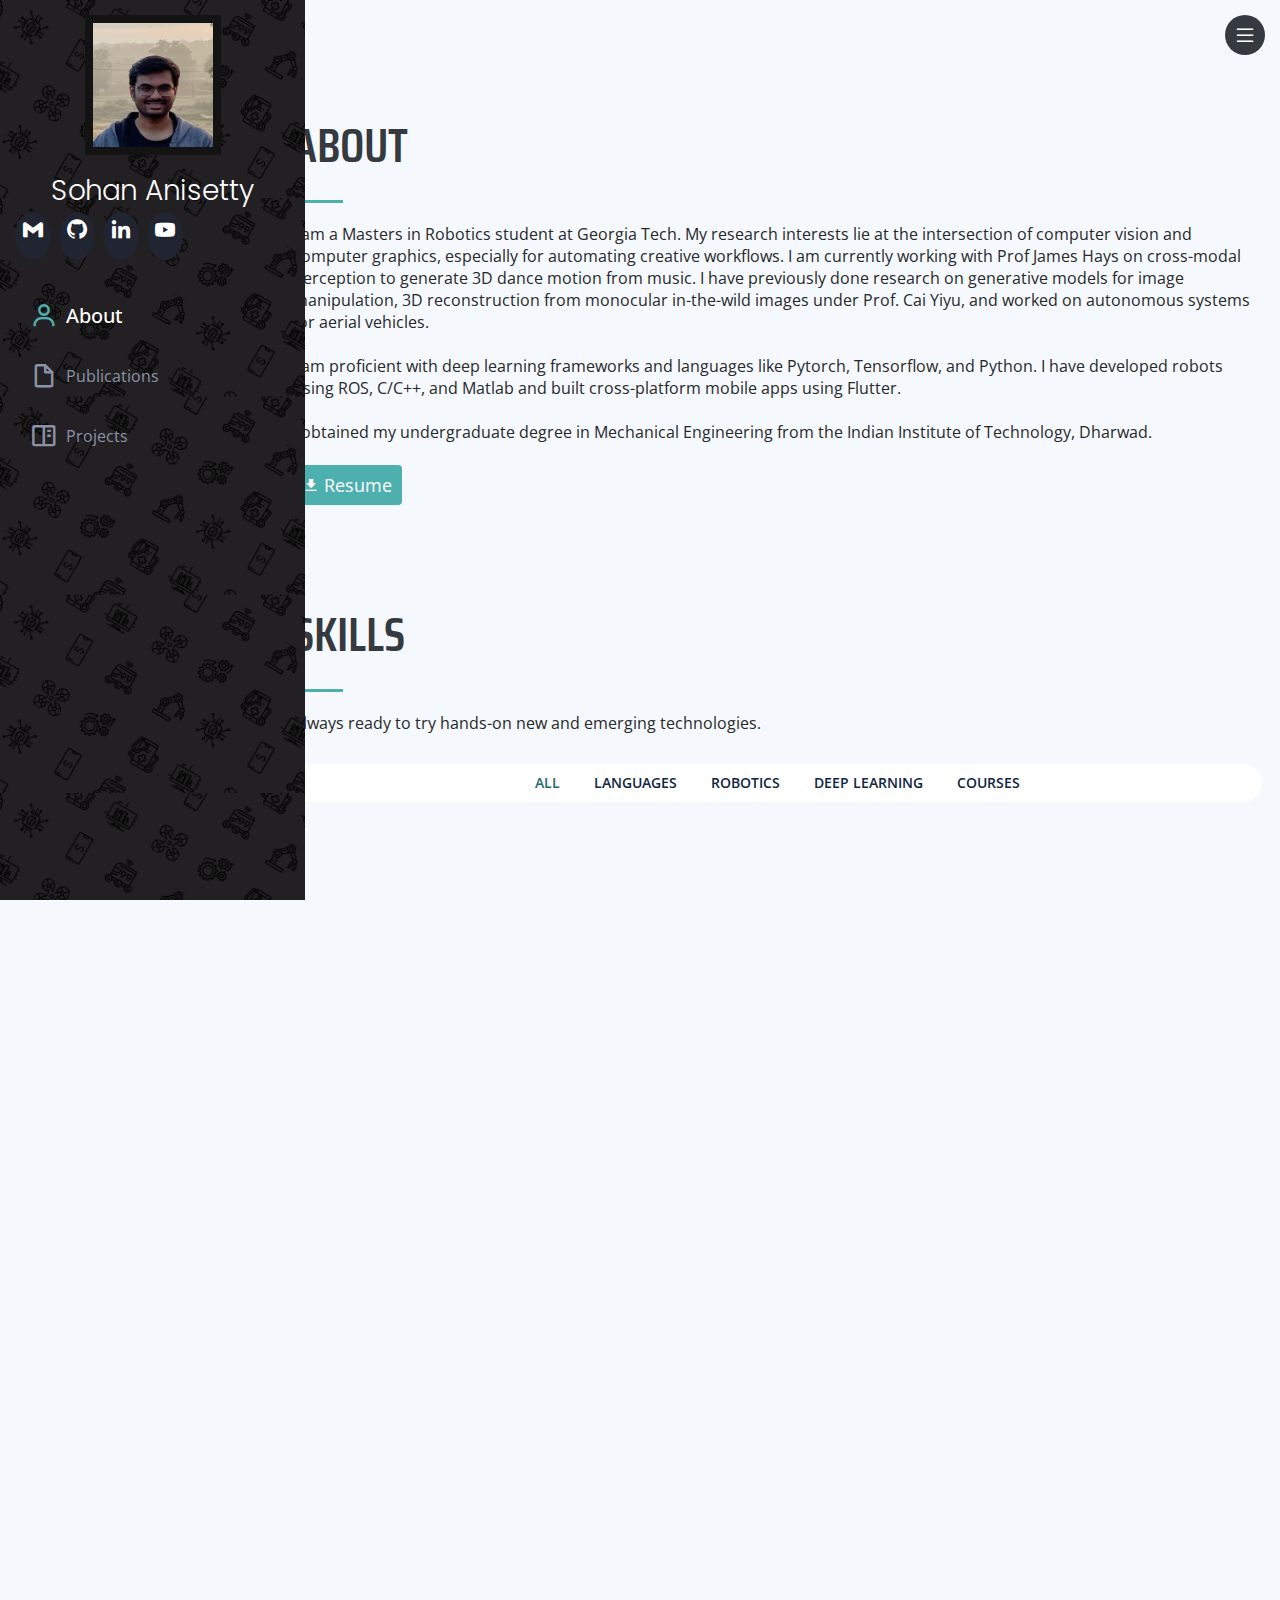
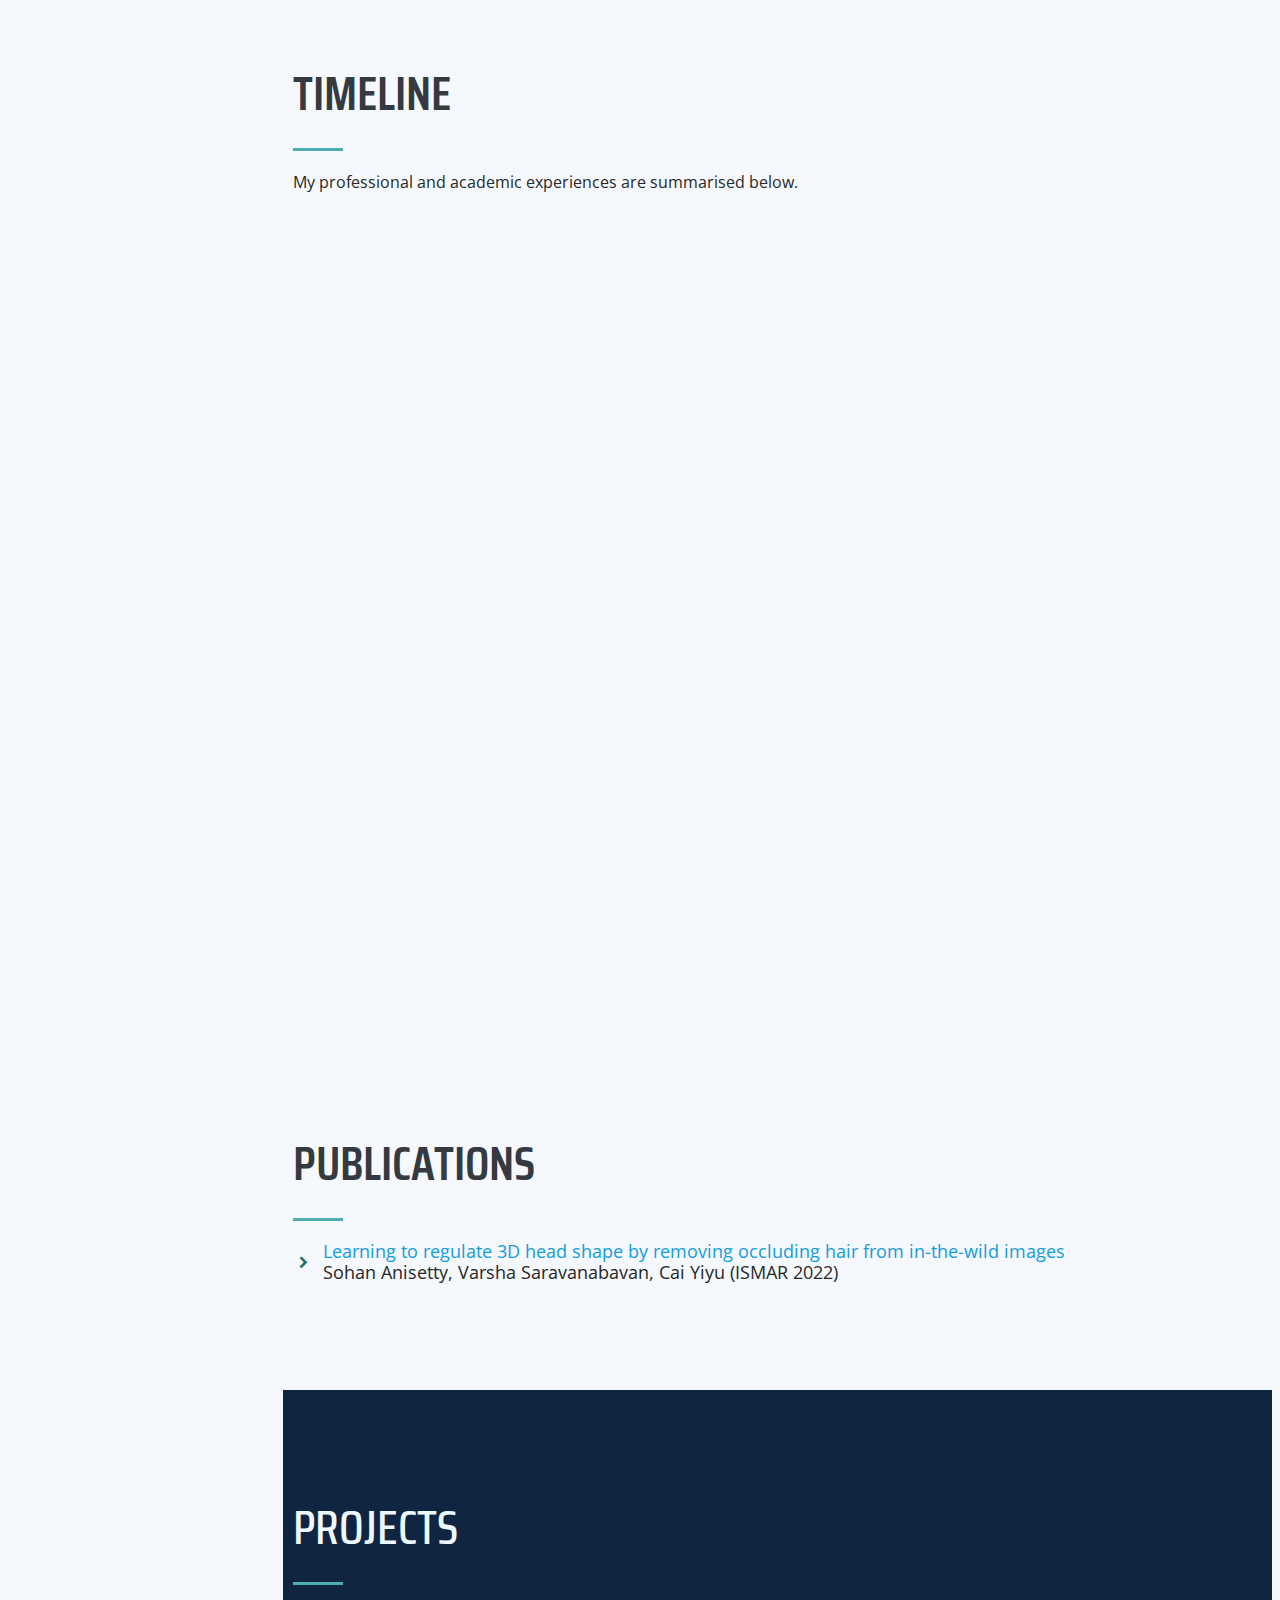
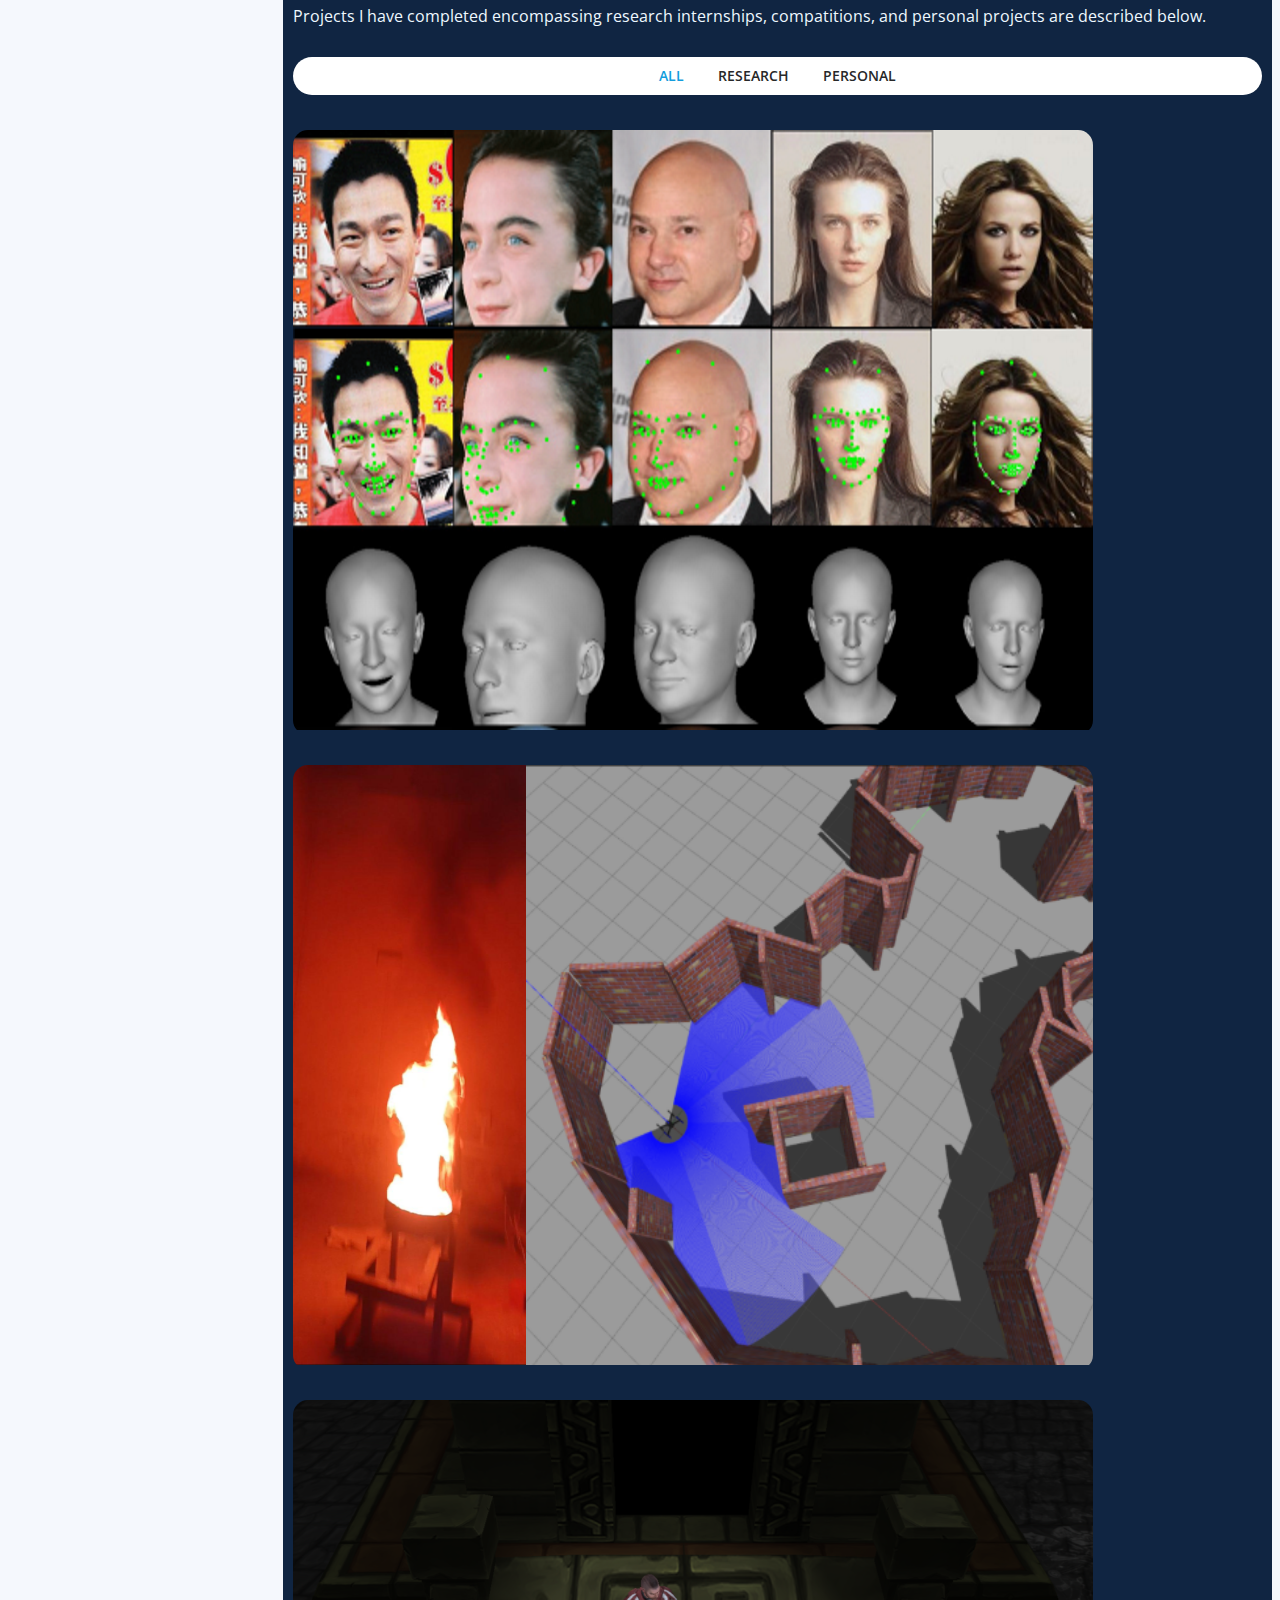
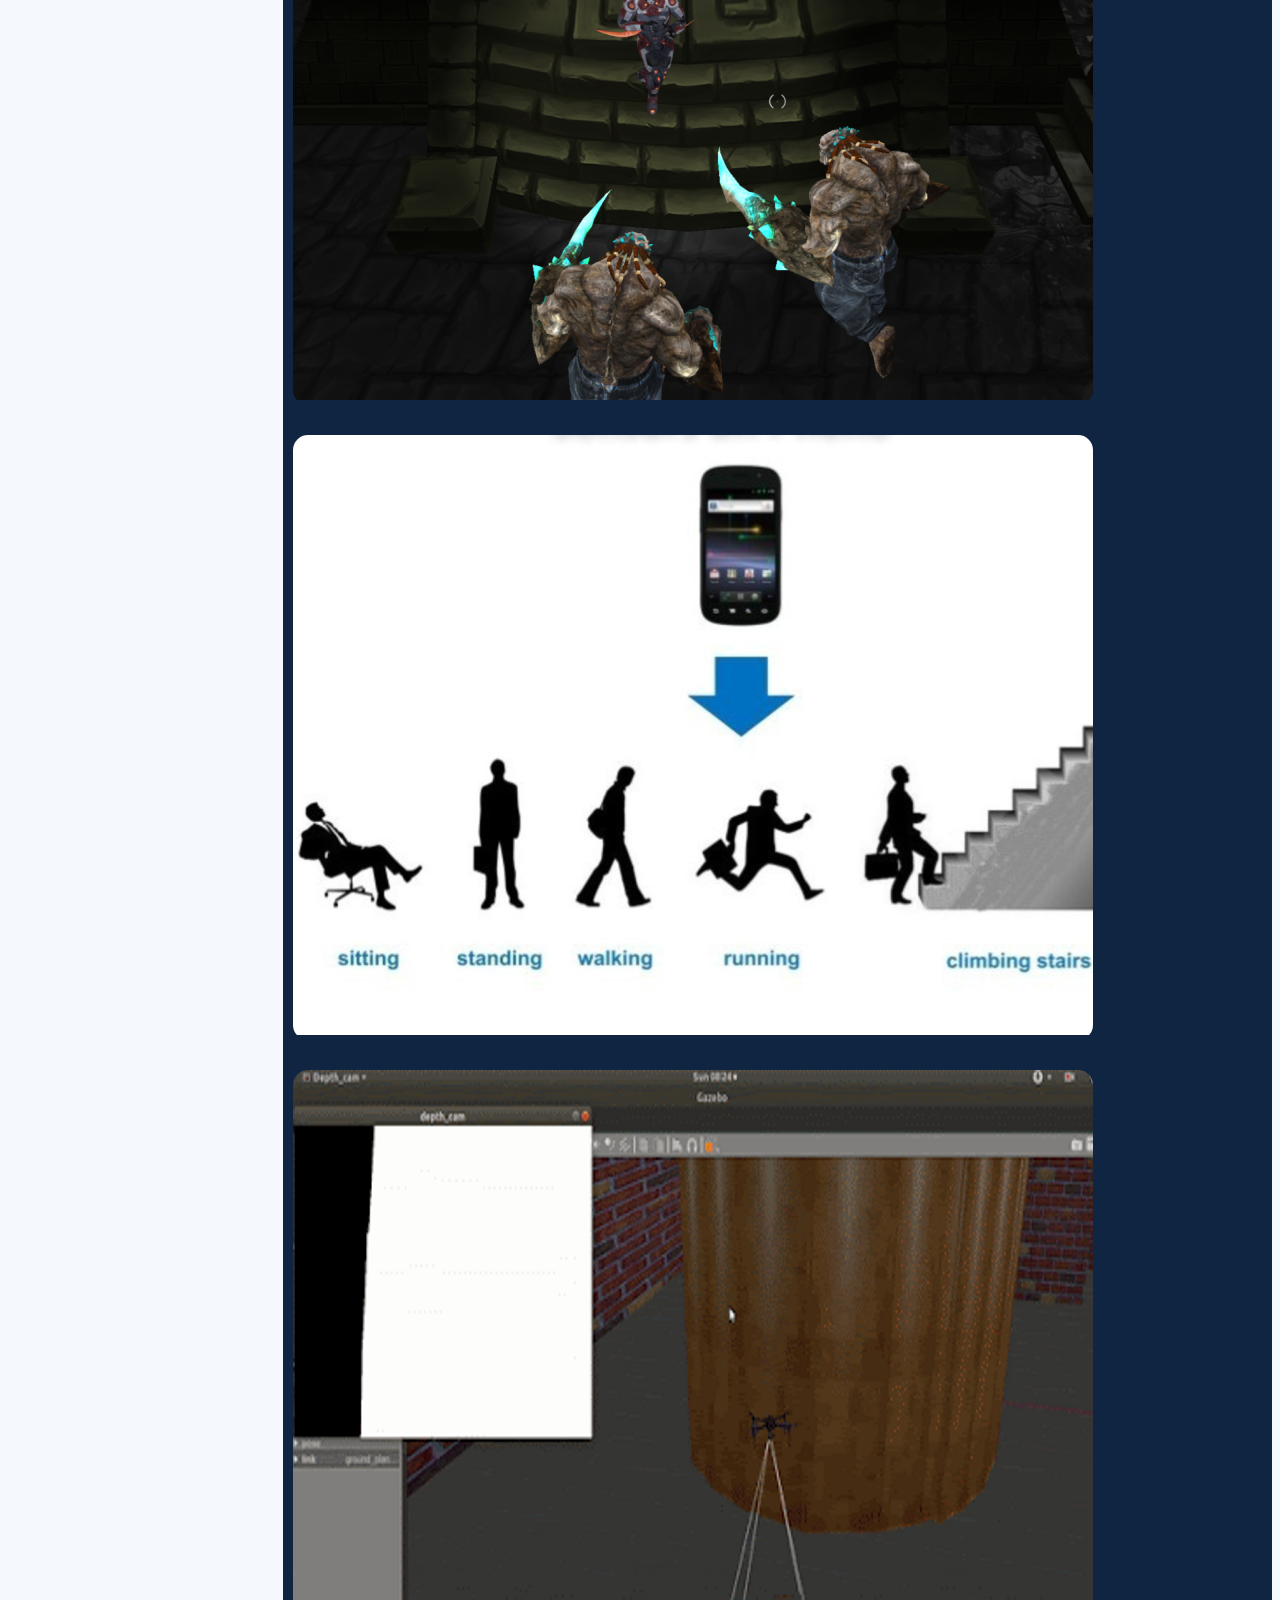
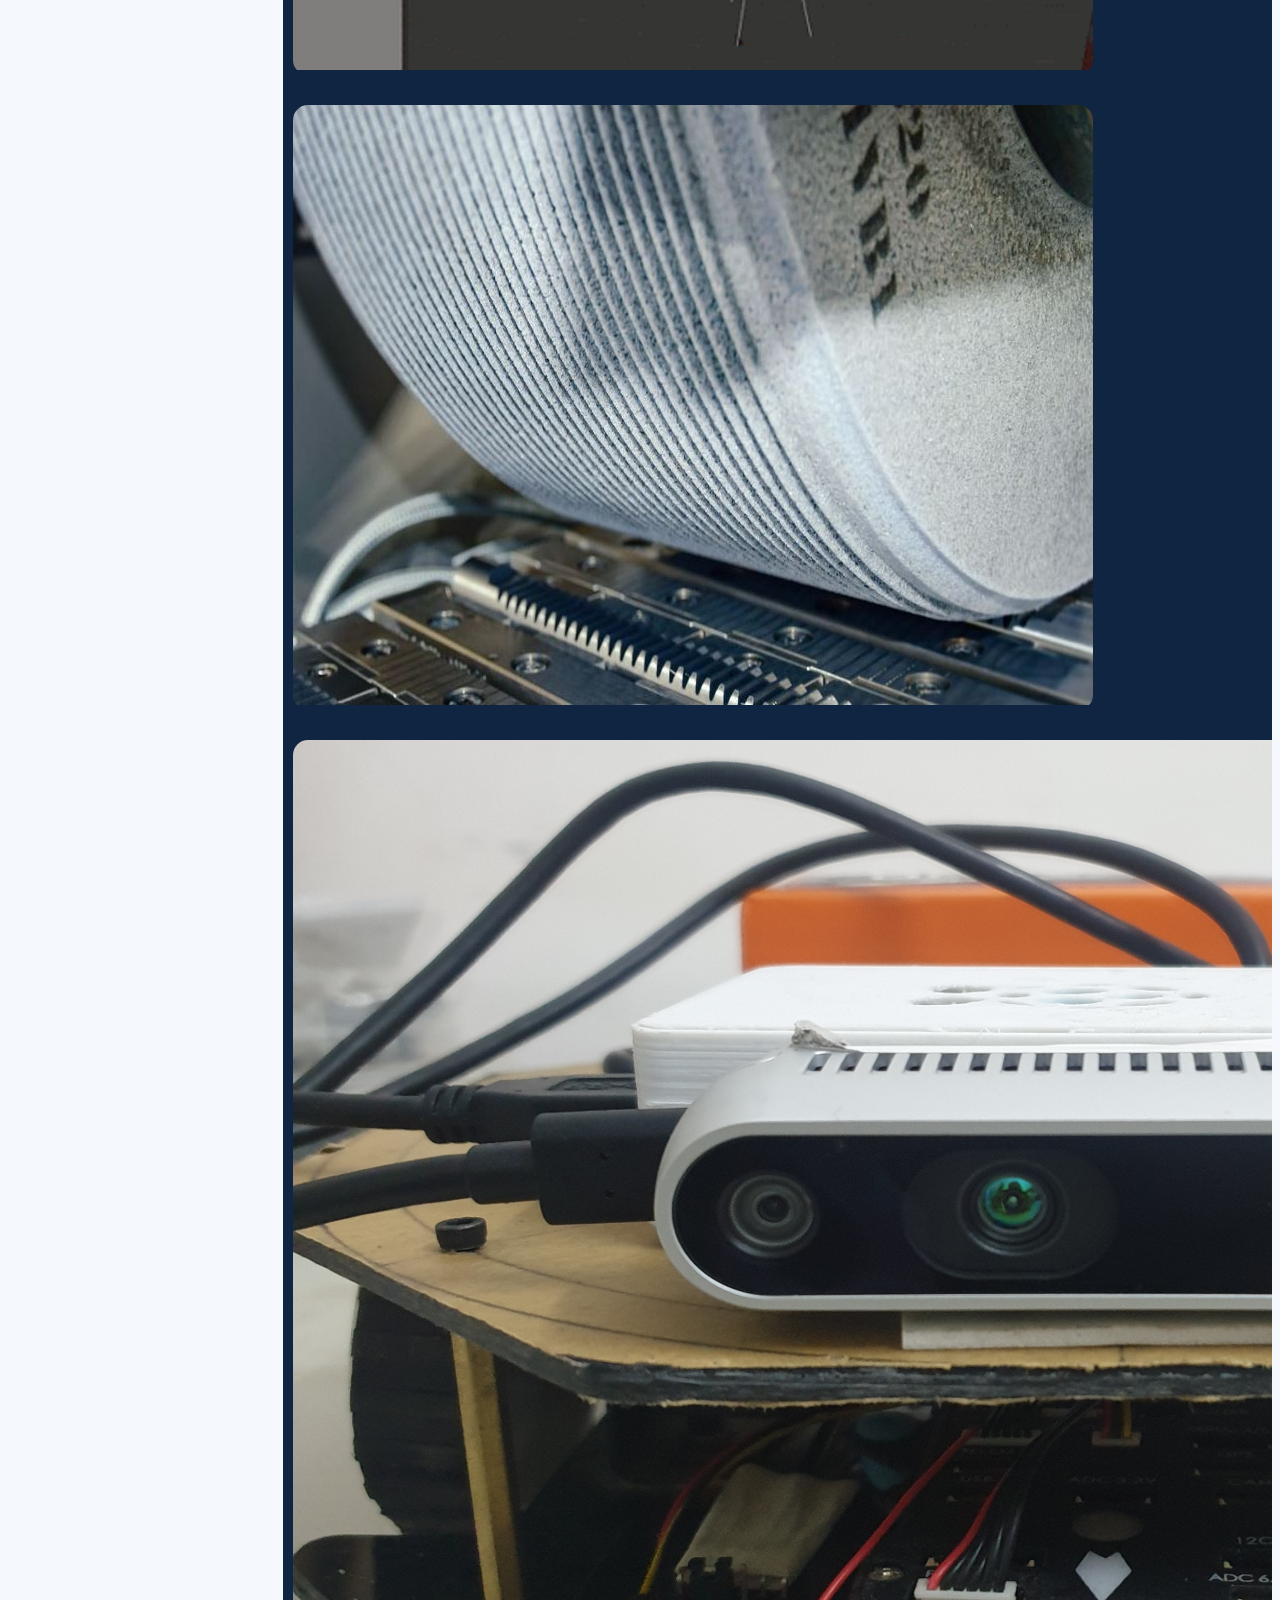
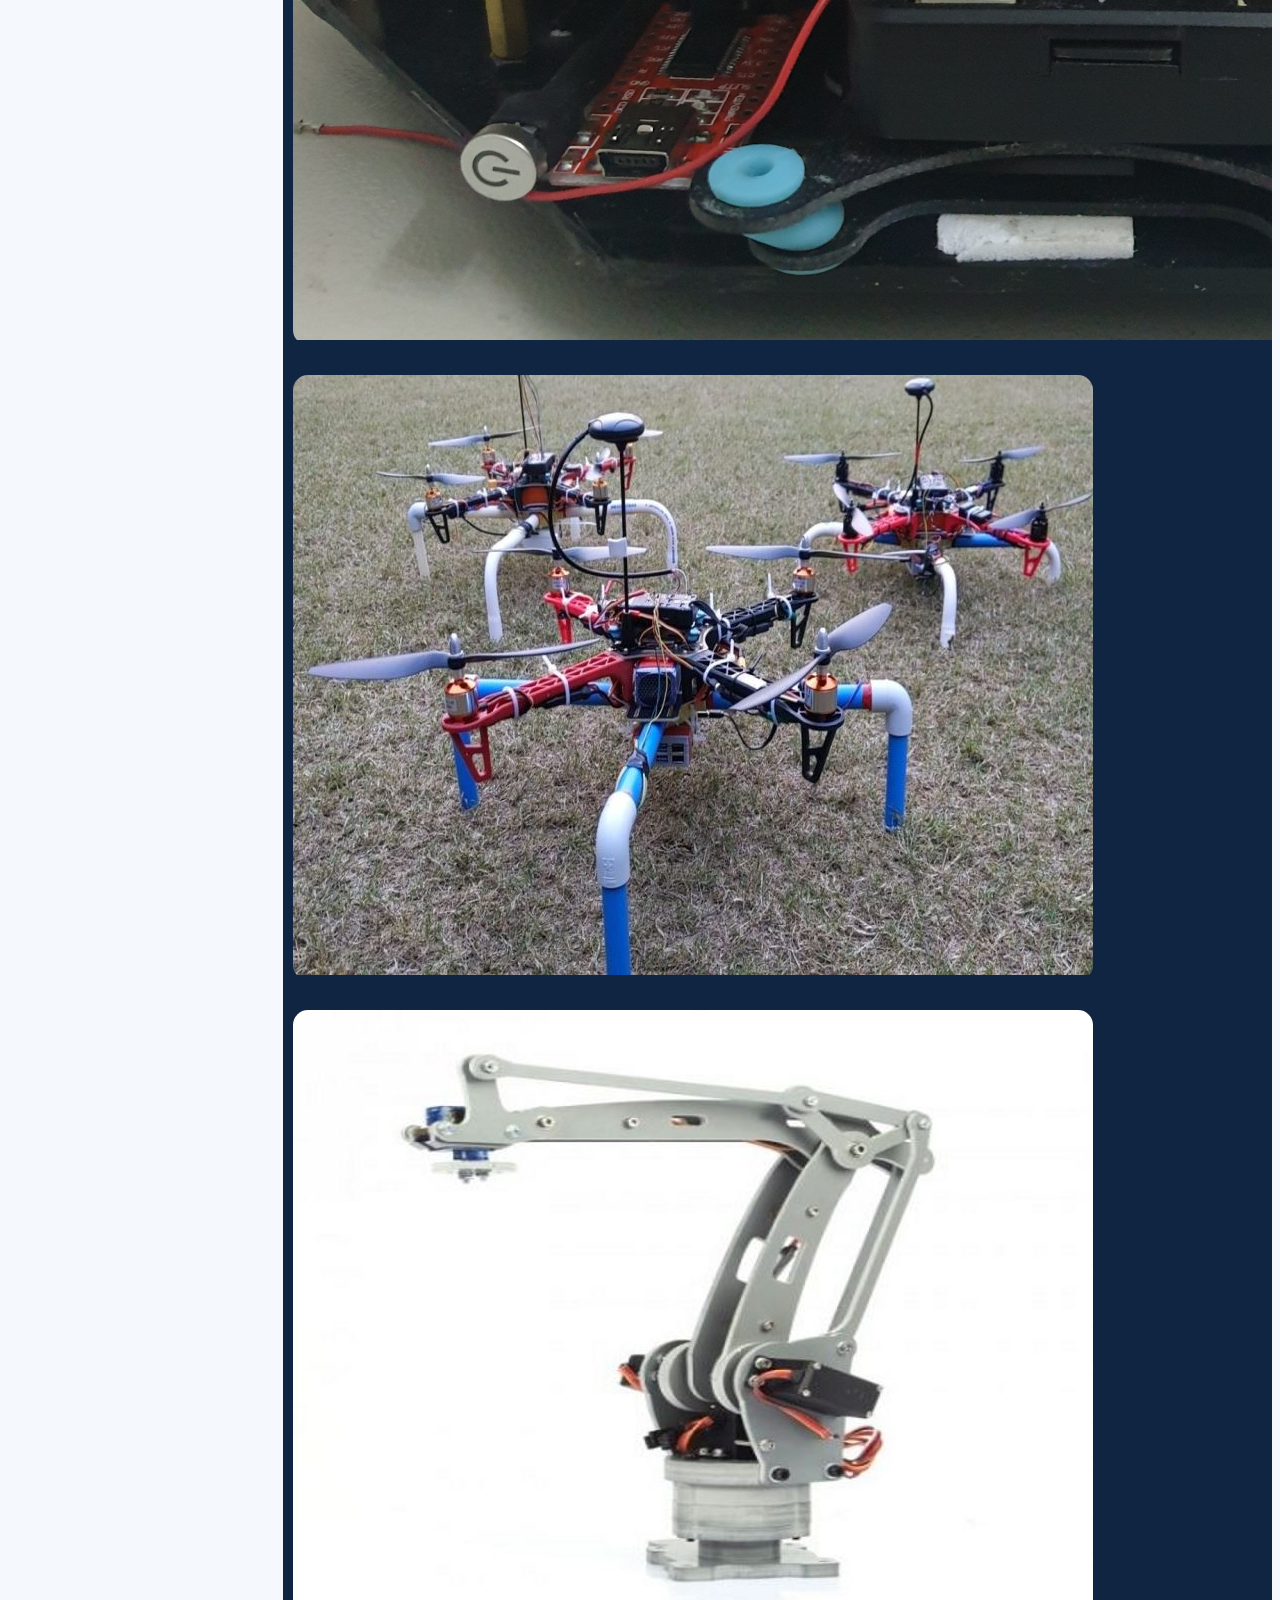
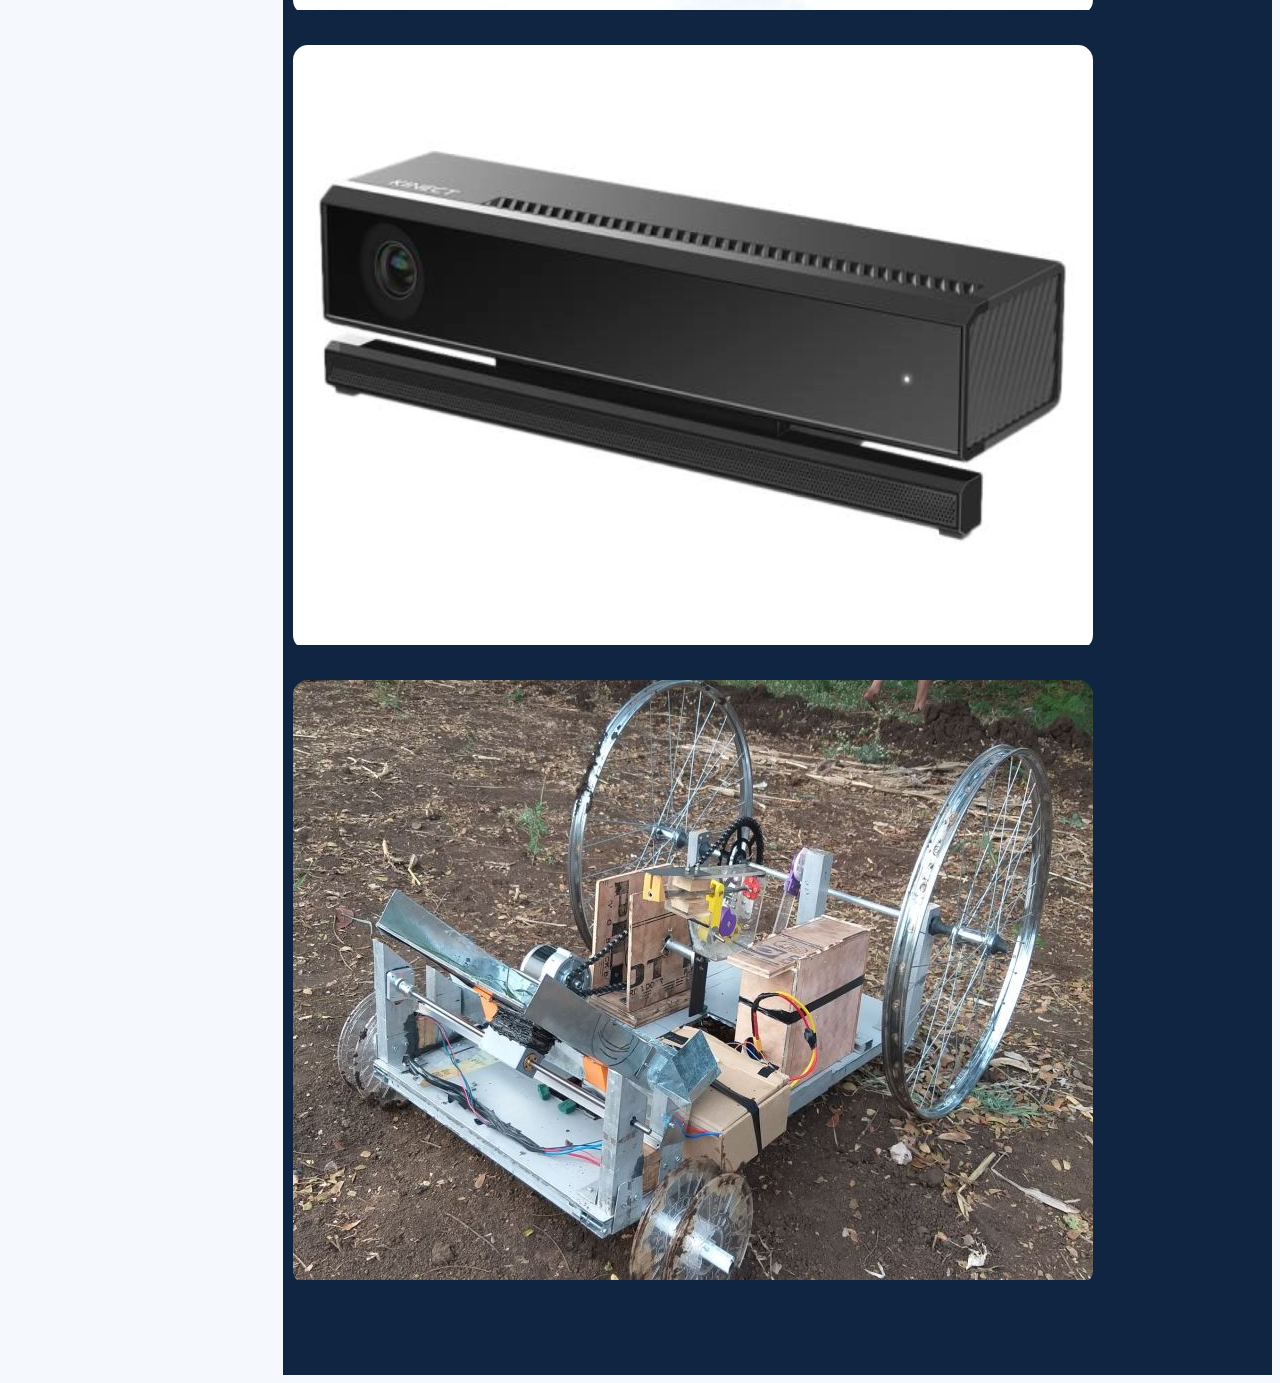
<file: index.html>
<!DOCTYPE html>
<html lang="en">

<head>
  <meta charset="utf-8">
  <meta content="width=device-width, initial-scale=1.0" name="viewport">

  <title>Sohan Anisetty</title>

  <!-- Favicons -->
  <link href="assets/img/favicon.png" rel="icon">
  <link href="assets/img/apple-touch-icon.png" rel="apple-touch-icon">

  <!-- Google Fonts -->
  <link
    href="https://fonts.googleapis.com/css?family=Open+Sans:300,300i,400,400i,600,600i,700,700i|Raleway:300,300i,400,400i,500,500i,600,600i,700,700i|Poppins:300,300i,400,400i,500,500i,600,600i,700,700i"
    rel="stylesheet">

  <!-- <link rel="preconnect" href="https://fonts.googleapis.com">
  <link rel="preconnect" href="https://fonts.gstatic.com" crossorigin> -->
  <link href="https://fonts.googleapis.com/css2?family=Saira+Condensed:wght@200;400;500;600;700;800&display=swap"
    rel="stylesheet">

  <!-- Vendor CSS Files -->
  <link href="assets/vendor/aos/aos.css" rel="stylesheet">

  <link rel="stylesheet" href="https://stackpath.bootstrapcdn.com/bootstrap/4.1.3/css/bootstrap.min.css"
    integrity="sha384-MCw98/SFnGE8fJT3GXwEOngsV7Zt27NXFoaoApmYm81iuXoPkFOJwJ8ERdknLPMO" crossorigin="anonymous">

  <link rel="stylesheet" href="https://cdn.jsdelivr.net/npm/bootstrap-icons@1.8.3/font/bootstrap-icons.css">

  <link href='https://unpkg.com/boxicons@2.1.2/css/boxicons.min.css' rel='stylesheet'>

  <link href="assets/vendor/glightbox/css/glightbox.min.css" rel="stylesheet">
  <link href="assets/vendor/swiper/swiper-bundle.min.css" rel="stylesheet">

  <!-- Template Main CSS File -->
  <link href="assets/css/style.css" rel="stylesheet">

</head>

<body>

  <!-- ======= Mobile nav toggle button ======= -->
  <i class="bi bi-list mobile-nav-toggle d-lg-none"></i>

  <div id="snackbar">
    <h4>
      Snackbar
    </h4>
  </div>

  <!-- ======= Header ======= -->
  <header id="header">
    <div class="d-flex flex-column">

      <div class="profile">
        <img src="assets/img/profile2.png" alt="" class="img-fluid rounded-circle">
        <h1 class="text-light"><a href="index.html">Sohan Anisetty</a></h1>
        <div class="social-links mt-3 text-center">

          <a href="sohananisetty630@gmail.com" data-toggle="tooltip" class="gmail"><i class="bx bxl-gmail"></i></a>

          <a href="https://github.com/sohananisetty" target=”_blank” class="github"><i class="bx bxl-github"></i></a>

          <a href="https://www.linkedin.com/in/sohananisetty/" target=”_blank” class="linkedin"><i
              class="bx bxl-linkedin"></i></a>

          <a href="https://www.youtube.com/channel/UChI5IOsC_mWcrOMQd9x30Ow/about" target=”_blank” class="youtube"><i
              class="bx bxl-youtube"></i></a>
        </div>
      </div>

      <nav id="navbar" class="nav-menu navbar">
        <ul>
          <!-- <li><a href="#hero" class="nav-link scrollto active"><i class="bx bx-home"></i> <span>Home</span></a></li> -->
          <li><a href="#about" class="nav-link scrollto active"><i class="bx bx-user"></i> <span>About</span></a></li>
          <li><a href="#publications" class="nav-link scrollto"><i class="bx bx-file-blank"></i>
              <span>Publications</span></a></li>
          <li><a href="#portfolio" class="nav-link scrollto"><i class="bx bx-book-content"></i>
              <span>Projects</span></a></li>
          <!-- <li><a href="#contact" class="nav-link scrollto"><i class="bx bx-envelope"></i> <span>Contact</span></a></li> -->
        </ul>
      </nav><!-- .nav-menu -->
    </div>
  </header><!-- End Header -->

  <!-- ======= Hero Section ======= -->
  <!-- <section id="hero" class="d-flex flex-column justify-content-center align-items-center">
    <div class="hero-container">
      <h1>Sohan Anisetty</h1>
      <p>I'm <span class="typed" data-typed-items="Designer, Developer, Freelancer, Photographer"></span></p> 
    </div>
  </section> -->
  <!-- End Hero -->

  <main id="main">

    <!-- ======= Name Section ======= -->
    <section id="name" class="name">
      <div class="container">

        <div class="section-title">
          <h2>Sohan</h2>
          <h2>Anisetty</h2>

        </div>

      </div>



    </section>

    <!-- ======= About Section ======= -->
    <section id="about" class="about">
      <div class="container">

        <div class="section-title">
          <h2>About</h2>
          <p>I am a Masters in Robotics student at Georgia Tech. My research interests lie at the intersection of computer vision and computer graphics, especially for automating creative workflows. I am currently working with Prof James Hays on cross-modal perception to generate 3D dance motion from music. I have previously done research on generative models for image manipulation, 3D reconstruction from monocular in-the-wild images under Prof. Cai Yiyu, and worked on autonomous systems for aerial vehicles.
            <br><br>
            I am proficient with deep learning frameworks and languages like Pytorch, Tensorflow, and Python. I have developed robots using ROS, C/C++, and Matlab and built cross-platform mobile apps using Flutter.
            <br><br>
            I obtained my undergraduate degree in Mechanical Engineering from the Indian Institute of Technology, Dharwad.


          </p>



        </div>




        <div id="resume-button" class="">
          <a href="https://drive.google.com/file/d/19Er5OOxADb6AAJkIHdKaU0-RWvZg3cx9/view?usp=sharing" target=”_blank”
            class="download btn btn-primary"><i class="bx bxs-download"></i>Resume</a>

        </div>


      </div>



    </section>


    <!-- ======= Skills Section ======= -->
    <section id="skills" class="skills">
      <div class="container">

        <div class="section-title">
          <h2>Skills</h2>
          <p>Always ready to try hands-on new and emerging technologies.</p>
        </div>

        <div class="row">
          <div class=" col-lg-12 d-flex justify-content-center">
            <ul id="skills-filters">
              <li data-filter="*" class="filter-active">All</li>
              <li data-filter=".filter-lang">Languages</li>
              <li data-filter=".filter-robo">Robotics</li>
              <li data-filter=".filter-dl">Deep Learning</li>
              <li data-filter=".filter-courses">Courses</li>

            </ul>
          </div>
        </div>

        <div class="skills-content" data-aos="fade-up">

          <div class="row skills-item col-md-12 filter-lang">

            <div class="col-md-6 ">


              <div class="progress">
                <span class="skill">Python<i class="val">90%</i></span>
                <div class="progress-bar-wrap">
                  <div class="progress-bar" role="progressbar" aria-valuenow="90" aria-valuemin="0" aria-valuemax="100">
                  </div>
                </div>
              </div>

              <div class="progress">
                <span class="skill">C/C++ <i class="val">75%</i></span>
                <div class="progress-bar-wrap">
                  <div class="progress-bar" role="progressbar" aria-valuenow="75" aria-valuemin="0" aria-valuemax="100">
                  </div>
                </div>
              </div>



            </div>

            <div class="col-md-6 ">
              <div class="progress">
                <span class="skill">HTML5/CSS3/Javascript <i class="val">65%</i></span>
                <div class="progress-bar-wrap">
                  <div class="progress-bar" role="progressbar" aria-valuenow="65" aria-valuemin="0" aria-valuemax="100">
                  </div>
                </div>
              </div>

              <div class="progress">
                <span class="skill">Flutter/Dart<i class="val">70%</i></span>
                <div class="progress-bar-wrap">
                  <div class="progress-bar" role="progressbar" aria-valuenow="70" aria-valuemin="0" aria-valuemax="100">
                  </div>
                </div>
              </div>

            </div>






          </div>

          <div class="row skills-item col-md-12 filter-robo">

            <div class="col-md-6 ">

              <div class="progress">
                <span class="skill">ROS<i class="val">65%</i></span>
                <div class="progress-bar-wrap">
                  <div class="progress-bar" role="progressbar" aria-valuenow="65" aria-valuemin="0" aria-valuemax="100">
                  </div>
                </div>
              </div>

              <div class="progress">
                <span class="skill">Ardupilot/Px4<i class="val">60%</i></span>
                <div class="progress-bar-wrap">
                  <div class="progress-bar" role="progressbar" aria-valuenow="60" aria-valuemin="0" aria-valuemax="100">
                  </div>
                </div>
              </div>

              <div class="progress">
                <span class="skill">Docker <i class="val">65%</i></span>
                <div class="progress-bar-wrap">
                  <div class="progress-bar" role="progressbar" aria-valuenow="65" aria-valuemin="0" aria-valuemax="100">
                  </div>
                </div>
              </div>

            </div>


            <div class="col-md-6 ">
              <div class="progress">
                <span class="skill">OpenCV <i class="val">75%</i></span>
                <div class="progress-bar-wrap">
                  <div class="progress-bar" role="progressbar" aria-valuenow="75" aria-valuemin="0" aria-valuemax="100">
                  </div>
                </div>
              </div>

              <div class="progress">
                <span class="skill">Solidworks <i class="val">55%</i></span>
                <div class="progress-bar-wrap">
                  <div class="progress-bar" role="progressbar" aria-valuenow="55" aria-valuemin="0" aria-valuemax="100">
                  </div>
                </div>
              </div>

              <div class="progress">
                <span class="skill">OpenGL <i class="val">65%</i></span>
                <div class="progress-bar-wrap">
                  <div class="progress-bar" role="progressbar" aria-valuenow="65" aria-valuemin="0" aria-valuemax="100">
                  </div>
                </div>
              </div>



            </div>



          </div>

          <div class="row skills-item col-md-12 filter-dl">

            <div class="col-md-6 ">


              <div class="progress">
                <span class="skill">Pytorch/Pytorch 3D <i class="val">80%</i></span>
                <div class="progress-bar-wrap">
                  <div class="progress-bar" role="progressbar" aria-valuenow="80" aria-valuemin="0" aria-valuemax="100">
                  </div>
                </div>
              </div>

              <div class="progress">
                <span class="skill">Scikit-learn <i class="val">70%</i></span>
                <div class="progress-bar-wrap">
                  <div class="progress-bar" role="progressbar" aria-valuenow="70" aria-valuemin="0" aria-valuemax="100">
                  </div>
                </div>
              </div>



            </div>

            <div class="col-md-6 ">

              <div class="progress">
                <span class="skill">Tensorflow/Keras <i class="val">75%</i></span>
                <div class="progress-bar-wrap">
                  <div class="progress-bar" role="progressbar" aria-valuenow="75" aria-valuemin="0" aria-valuemax="100">
                  </div>
                </div>
              </div>

              <div class="progress">
                <span class="skill">Pandas <i class="val">70%</i></span>
                <div class="progress-bar-wrap">
                  <div class="progress-bar" role="progressbar" aria-valuenow="70" aria-valuemin="0" aria-valuemax="100">
                  </div>
                </div>
              </div>



            </div>




          </div>
          <div class="row skills-item col-md-12 filter-courses">

            <div class="col-md-6 ">


              <div class="progress">
                <span class="skill">Generative Adversarial Networks</span>
                <div class="progress-bar-wrap">
                  <div class="progress-bar" role="progressbar" aria-valuenow="100" aria-valuemin="0"
                    aria-valuemax="100">
                  </div>
                </div>
              </div>

              <div class="progress">
                <span class="skill">Machine Learning </span>
                <div class="progress-bar-wrap">
                  <div class="progress-bar" role="progressbar" aria-valuenow="100" aria-valuemin="0"
                    aria-valuemax="100">
                  </div>
                </div>
              </div>

              <div class="progress">
                <span class="skill">Computer Graphics</span>
                <div class="progress-bar-wrap">
                  <div class="progress-bar" role="progressbar" aria-valuenow="100" aria-valuemin="0"
                    aria-valuemax="100">
                  </div>
                </div>
              </div>

            </div>

            <div class="col-md-6 ">

              <div class="progress">
                <span class="skill">Deep Learning </span>
                <div class="progress-bar-wrap">
                  <div class="progress-bar" role="progressbar" aria-valuenow="100" aria-valuemin="0"
                    aria-valuemax="100">
                  </div>
                </div>
              </div>

              <div class="progress">
                <span class="skill">Artificial Intelligence </span>
                <div class="progress-bar-wrap">
                  <div class="progress-bar" role="progressbar" aria-valuenow="100" aria-valuemin="0"
                    aria-valuemax="100">
                  </div>
                </div>
              </div>

              <div class="progress">
                <span class="skill">Computer Vision </span>
                <div class="progress-bar-wrap">
                  <div class="progress-bar" role="progressbar" aria-valuenow="100" aria-valuemin="0"
                    aria-valuemax="100">
                  </div>
                </div>
              </div>


            </div>




          </div>







        </div>



      </div>


      </div>

      </div>
    </section>






    <section id="timeline" class="timeline">
      <div class="container">

        <div class="section-title">
          <h2>Timeline</h2>
          <p>My professional and academic experiences are summarised below.</p>
        </div>

        <div class="timeline-content">

          <div class="timeline-item" data-aos="fade-up">

            <div class="resume-title">
              <h3>Education</h3>
            </div>

            <div class="resume-item d-flex">
              <div class="date d-flex">
                <h5>Aug 2022 - Aug 2024</h5>
              </div>

              <div class="data">
                <h4>Georgia Institute of Technology</h4>
                <p><em>Master of science, Robotics </em></p>


              </div>
            </div>

            <div class="resume-item d-flex">
              <div class="date d-flex">
                <h5>Aug 2018 - Aug 2022</h5>
              </div>

              <div class="data">
                <h4>Indian Institute of Technology, Dharwad</h4>
                <p><em>Bachelor of Technology, Mechanical Engineering </em></p>

                <p><em> CPI: 9.24 </em></p>
              </div>
            </div>



          </div>

          <div class="timeline-item" data-aos="fade-up" data-aos-delay="100">

            <div class="resume-title">
              <h3>Experiences</h3>
            </div>

            <div class="resume-item d-flex">
              <div class="date d-flex">
                <h5>May 2021 - May 2022</h5>
              </div>

              <div class="data">
                <h4>NTU, Singapore</h4>
                <p><em>Research Intern </em></p>


              </div>
            </div>

            <div class="resume-item d-flex">
              <div class="date d-flex">
                <h5>May 2020 - Dec 2020</h5>
              </div>

              <div class="data">
                <h4>Ckelp</h4>
                <p><em>Software Engineer</em></p>

              </div>
            </div>



          </div>


        </div>

        <!-- <div class="row">
            <div class="col-4 dates ">
              <h5>Aug 2022 - present</h5>
              <h5>Aug 2018 - June 2022</h5>
              <h5>May 2021 - May 2022</h5>
              <h5>May 2020 - Dec 2020</h5>

            </div>


            <div class="col-6">

              <div data-aos="fade-up">
                <h3 class="resume-title">Education</h3>

                <div class="resume-item">
                  <h4>Georgia Institute of Technology</h4>

                  <div class="subtitle">

                    <p><em>Masters in Robotics </em></p>
                  </div>

                </div>



                <div class="resume-item">
                  <h4>Indian Institute of Technology, Dharwad</h4>

                  <div class="subtitle">

                    <p><em>Bachelor of Technology, Mechanical Engineering </em></p>

                    <p><em> CPI: 9.24 </em></p>
                  </div>

                </div>
              </div>

              <div data-aos="fade-up" data-aos-delay="100">
                <h3 class="resume-title">Experiences</h3>


                <div class="resume-item">
                  <h4>NTU, Singapore</h4>

                  <div class="subtitle">

                    <p><em>Research intern </em></p>
                  </div>

                </div>



                <div class="resume-item">
                  <h4>Ckelp</h4>

                  <div class="subtitle">

                    <p><em> Software engineer </em></p>
                  </div>

                </div>
              </div>




            </div>
            <div class="col-2"></div>


          </div> -->




      </div>

    </section>

    <section id="publications" class="publications">
      <div class="container">

        <div class="section-title">
          <h2>Publications</h2>
          <ul>
            <li><i class="bx bxs-chevron-right"></i>
              <span>
                <a href="https://arxiv.org/abs/2208.12078">Learning to regulate 3D head shape by removing occluding hair from in-the-wild images</a><br>
                Sohan Anisetty, Varsha Saravanabavan, Cai Yiyu (ISMAR 2022)
              </span>
              
            </li>

            

            </li>
          </ul>
        </div>

      </div>

    </section>

    <!-- ======= Portfolio Section ======= -->
    <section id="portfolio" class="portfolio section-bg">
      <div class="container">

        <div class="section-title">
          <h2>Projects</h2>
          <p>Projects I have completed encompassing research internships, compatitions, and personal projects are
            described below.</p>
        </div>

        <div class="row">
          <div class=" col-lg-12 d-flex justify-content-center">
            <ul id="portfolio-filters">
              <li data-filter="*" class="filter-active">All</li>
              <li data-filter=".filter-research">Research</li>
              <li data-filter=".filter-personal">Personal</li>
            </ul>
          </div>
        </div>

        <div class="row portfolio-container">

          <div class="col-lg-4 col-md-6 portfolio-item filter-research">
            <div class="portfolio-wrap">

              <img src="assets/img/portfolio/baldNet.png" class="img-fluid" alt="">
              <!-- https://drive.google.com/file/d/1YHeXjVgcGy0vHjeFnNYwhBexDBch7i70/view?usp=sharing -->
              <div class="portfolio-links">
                <a href="BaldMM.html"
                  target=”_blank” title="More Details">BaldMM<p>Improving 3DMMs by making the person
                    bald</p>
                </a>
              </div>
            </div>
            </a>
          </div>

          <div class="col-lg-4 col-md-6 portfolio-item filter-research">
            <div class="portfolio-wrap">

              <img src="assets/img/portfolio/fire.png" class="img-fluid" alt="">

              <div class="portfolio-links">
                <a href="https://drive.google.com/file/d/1QwJhi7k22DYray2pQ_WkDlC5ee7AfZjp/view?usp=sharing"
                  target=”_blank” title="More Details">Pheonix <p>Drones for fire rescue
                  </p>
                </a>
              </div>
            </div>
            </a>
          </div>

          <div class="col-lg-4 col-md-6 portfolio-item filter-personal">
            <div class="portfolio-wrap">

              <img src="assets/img/portfolio/openGLShooter.png" class="img-fluid" alt="">

              <div class="portfolio-links">
                <a href="https://github.com/vanquish630/OpenGLShooter" target=”_blank” title="More Details">Monster
                  Slayer <p>3D shooter game
                    using OpenGL</p>
                </a>
              </div>
            </div>
            </a>
          </div>

          <div class="col-lg-4 col-md-6 portfolio-item filter-research">
            <div class="portfolio-wrap">

              <img src="assets/img/portfolio/action.PNG" class="img-fluid" alt="">

              <div class="portfolio-links">
                <a href="https://github.com/vanquish630/Human-Activity-Recognition" target=”_blank”
                  title="More Details">
                  <p>Human action recognition using smartphone data</p>
                </a>
              </div>
            </div>
            </a>
          </div>

          <div class="col-lg-4 col-md-6 portfolio-item filter-personal">
            <div class="portfolio-wrap">

              <img src="assets/img/portfolio/avoidance.png" class="img-fluid" alt="">

              <div class="portfolio-links">
                <a href="https://github.com/vanquish630/ObstacleAvoidanceDrone" target=”_blank” title="More Details">
                  <p>Maze solving drone</p>
                </a>
              </div>
            </div>
            </a>
          </div>

          <div class="col-lg-4 col-md-6 portfolio-item filter-research">
            <div class="portfolio-wrap">

              <img src="assets/img/portfolio/creep.jpg" class="img-fluid" alt="">

              <div class="portfolio-links">
                <a href="https://github.com/vanquish630/A-neural-network-approach-for-modelling-and-optimizing-grinding"
                  target=”_blank” title="More Details">Creep Grinding <p>modeling and
                    optimization</p>
                </a>
              </div>
            </div>
            </a>
          </div>

          <div class="col-lg-4 col-md-6 portfolio-item filter-research">
            <div class="portfolio-wrap">

              <img src="assets/img/portfolio/rover.png" class="img-fluid" alt="">

              <div class="portfolio-links">
                <a href="https://www.youtube.com/watch?v=y8oR5TOM4Q0&t=31s" target=”_blank”
                  title="More Details">PixRover <p>Autonomous mobile
                    robot</p>
                </a>
              </div>
            </div>
            </a>
          </div>

          <div class="col-lg-4 col-md-6 portfolio-item filter-personal">
            <div class="portfolio-wrap">

              <img src="assets/img/portfolio/AerialSwarm.jpg" class="img-fluid" alt="">

              <div class="portfolio-links">
                <a href="https://docs.google.com/presentation/d/1TClHXY1X6MjhgvaOZ9RkHAD4wJ7m13ISNhLcfa4N6_s/edit?usp=sharing"
                  target=”_blank” title="More Details">
                  <p>Aerial swarm robotics for search and rescue</p>
                </a>
              </div>
            </div>
            </a>
          </div>

          <div class="col-lg-4 col-md-6 portfolio-item filter-personal">
            <div class="portfolio-wrap">

              <img src="assets/img/portfolio/arm.jpg" class="img-fluid" alt="">

              <div class="portfolio-links">
                <a href="https://github.com/vanquish630/robotic_arm_v3" target=”_blank” title="More Details">
                  <p>6-DOF ROS Robotic arm</p>
                </a>
              </div>
            </div>
            </a>
          </div>
          <div class="col-lg-4 col-md-6 portfolio-item filter-personal">
            <div class="portfolio-wrap">

              <img src="assets/img/portfolio/kinect.PNG" class="img-fluid" alt="">

              <div class="portfolio-links">
                <a href="https://github.com/vanquish630/Kinect_game_controller" target=”_blank” title="More Details">
                  <p>Kinect game controller </p>
                </a>
              </div>
            </div>
            </a>
          </div>
          <div class="col-lg-4 col-md-6 portfolio-item filter-personal">
            <div class="portfolio-wrap">

              <img src="assets/img/portfolio/transplanter.jpg" class="img-fluid" alt="">

              <div class="portfolio-links">
                <a href="https://drive.google.com/file/d/1yWg8RCsn3-Urgv5Ij0cMFsYmmIu312y6/view?usp=sharing"
                  target=”_blank” title="More Details">
                  <p>Automatic rice transplanter </p>
                </a>
              </div>
            </div>
            </a>
          </div>
        </div>

      </div>
    </section>

    <!-- End Portfolio Section -->


    <!-- ======= Contact Section ======= -->
    <!-- <section id="contact" class="contact">
      <div class="container">

        <div class="section-title">
          <h2>Contact</h2>
          <p>Magnam dolores commodi suscipit. Necessitatibus eius consequatur ex aliquid fuga eum quidem.
            Sit sint
            consectetur velit. Quisquam quos quisquam cupiditate. Et nemo qui impedit suscipit alias ea.
            Quia fugiat sit
            in iste officiis commodi quidem hic quas.</p>
        </div>

        <div class="col">

          <div class="m-md-5 d-flex align-items-center">
            <form action="forms/contact.php" method="post" role="form" class="php-email-form">
              <div class="row">
                <div class="form-group col-md-6">
                  <label for="name">Your Name</label>
                  <input type="text" name="name" class="form-control" id="name" required>
                </div>
                <div class="form-group col-md-6">
                  <label for="name">Your Email</label>
                  <input type="email" class="form-control" name="email" id="email" required>
                </div>
              </div>
              <div class="form-group">
                <label for="name">Subject</label>
                <input type="text" class="form-control" name="subject" id="subject" required>
              </div>
              <div class="form-group">
                <label for="name">Message</label>
                <textarea class="form-control" name="message" rows="10" required></textarea>
              </div>
              <div class="my-3">
                <div class="loading">Loading</div>
                <div class="error-message"></div>
                <div class="sent-message">Your message has been sent. Thank you!</div>
              </div>
              <div class="text-center"><button type="submit">Send Message</button></div>
            </form>
          </div>

        </div>

      </div>
    </section>
     -->

    <!-- End Contact Section -->


    <!-- Vendor JS Files -->

    <script src="assets/vendor/aos/aos.js"></script>

    <script src="https://code.jquery.com/jquery-3.3.1.slim.min.js"
      integrity="sha384-q8i/X+965DzO0rT7abK41JStQIAqVgRVzpbzo5smXKp4YfRvH+8abtTE1Pi6jizo"
      crossorigin="anonymous"></script>
    <script src="https://cdnjs.cloudflare.com/ajax/libs/popper.js/1.14.3/umd/popper.min.js"
      integrity="sha384-ZMP7rVo3mIykV+2+9J3UJ46jBk0WLaUAdn689aCwoqbBJiSnjAK/l8WvCWPIPm49"
      crossorigin="anonymous"></script>
    <script src="https://stackpath.bootstrapcdn.com/bootstrap/4.1.3/js/bootstrap.min.js"
      integrity="sha384-ChfqqxuZUCnJSK3+MXmPNIyE6ZbWh2IMqE241rYiqJxyMiZ6OW/JmZQ5stwEULTy"
      crossorigin="anonymous"></script>

    <script src="assets/vendor/glightbox/js/glightbox.min.js"></script>
    <script src="assets/vendor/isotope-layout/isotope.pkgd.min.js"></script>
    <script src="assets/vendor/swiper/swiper-bundle.min.js"></script>
    <script src="assets/vendor/waypoints/noframework.waypoints.js"></script>

    <!-- Template Main JS File -->
    <script src="assets/js/main.js"></script>

</body>

</html>
</file>
<file: assets/css/style.css>
body {
  font-family: "Open Sans", sans-serif;
  color: #272829;

  /* background: #f5f8fd; */

}

a {
  color: #149ddd;
  text-decoration: none;
}

a:hover {
  color: #37b3ed;
  text-decoration: none;
}

h1,
h2,
h3,
h4,
h5,
h6 {
  font-family: "Raleway", sans-serif;
}


#snackbar {
  visibility: hidden;
  min-width: 250px;
  margin-left: -125px;
  background-color: #333;
  color: #fff;
  text-align: center;
  border-radius: 12px;
  padding: 12px 16px;
  position: fixed;
  z-index: 999;
  left: 50%;
  bottom: 30px;
}

#snackbar h4 {
  font-size: 16px;
  margin: 0;
  text-decoration: none;


}

#snackbar.show {
  visibility: visible;
  -webkit-animation: fadein 0.5s, fadeout 0.5s 2.5s;
  animation: fadein 0.5s, fadeout 0.5s 2.5s;
}

@-webkit-keyframes fadein {
  from {
    bottom: 0;
    opacity: 0;
  }

  to {
    bottom: 30px;
    opacity: 1;
  }
}

@keyframes fadein {
  from {
    bottom: 0;
    opacity: 0;
  }

  to {
    bottom: 30px;
    opacity: 1;
  }
}

@-webkit-keyframes fadeout {
  from {
    bottom: 30px;
    opacity: 1;
  }

  to {
    bottom: 0;
    opacity: 0;
  }
}

@keyframes fadeout {
  from {
    bottom: 30px;
    opacity: 1;
  }

  to {
    bottom: 0;
    opacity: 0;
  }
}

/*--------------------------------------------------------------
# Header
--------------------------------------------------------------*/
#header {
  position: fixed;
  top: 0;
  left: 0;
  bottom: 0;
  width: 275px;
  /* transition: all ease-in-out 0.1s; */
  z-index: 99;
  transition: all 0.5s;
  padding: 0 15px;
  background: #040b14;
  overflow-y: auto;
  background: url("../img/headerPortfolio.png") top center;
  background-size: 120%;
  background-repeat: repeat-y;

}

#header .profile img {
  margin: 15px auto;
  display: block;
  width: 120px;
  border: 8px solid #131313;
}

#header .profile h1 {
  font-size: 28px;
  margin: 0;
  padding: 0;
  font-weight: 300;
  -moz-text-align-last: center;
  text-align-last: center;
  font-family: "Poppins", sans-serif;
}

#header .profile h1 a,
#header .profile h1 a:hover {
  color: #fff;
  text-decoration: none;
}

#header .profile .social-links a {
  font-size: 24px;
  display: inline-block;
  background: #212431;
  color: #fff;
  line-height: 1;
  padding: 6px 0px;
  margin-right: 4px;
  border-radius: 50%;
  text-align: center;
  width: 36px;
  height: 36px;
  transition: 0.3s;
}

#header .profile .social-links a:hover {
  background: #4EB0AE;
  color: #202030;
  text-decoration: none;
}

#main {
  margin-left: 275px;
}


@media (max-width: 992px) {
  #header {
    left: -300px;
  }

  #main {
    margin-left: 0;
  }
}

/* @media (min-width: 992px) and (max-width: 1199px) {
  #header {
    width: 250px;
  }

  #main {
    margin-left: 250px;
  }
} */

/*--------------------------------------------------------------
# Navigation Menu
--------------------------------------------------------------*/
/* Desktop Navigation */
.nav-menu {
  padding: 30px 0 0 0;
}

.nav-menu * {
  margin: 0;
  padding: 0;
  list-style: none;
}

.nav-menu li {
  position: relative;
  white-space: nowrap;
}

.nav-menu a,
.nav-menu a:focus {
  display: flex;
  align-items: center;
  /* color: #C3DFE0; */
  color: #8C93A8;
  padding: 12px 15px;
  margin-bottom: 8px;
  transition: 0.3s;
  font-size: 16px;
}

.nav-menu a i {
  font-size: 28px;
  padding-right: 8px;
  color: #8C93A8;
  /* color: #C3DFE0; */
}

.nav-menu a:hover,
.nav-menu .active,
.nav-menu .active:focus,
.nav-menu li:hover>a {
  text-decoration: none;
  color: #fff;
  font-weight: 500;
  font-size: 20px;
  transition: all 0.2s;
}

.nav-menu a:hover i,
.nav-menu .active i,
.nav-menu .active:focus i,
.nav-menu li:hover>a i {
  color: #4EB0AE;
}

/* Mobile Navigation */
.mobile-nav-toggle {
  position: fixed;
  right: 15px;
  top: 15px;
  z-index: 9998;
  border: 0;
  font-size: 24px;
  transition: all 0.4s;
  outline: none !important;
  background-color: #343a40;
  color: #fff;
  width: 40px;
  height: 40px;
  display: inline-flex;
  align-items: center;
  justify-content: center;
  line-height: 0;
  border-radius: 50px;
  cursor: pointer;
}

.mobile-nav-active {
  overflow: hidden;
}

.mobile-nav-active #header {
  left: 0;
}

/*--------------------------------------------------------------
# Hero Section
--------------------------------------------------------------*/
#hero {
  width: 100%;
  height: 100vh;
  transition: all 0.5s;
  background: url("../img/hero.jpg") top center;
  background-size: cover;
  position: relative;
  left: 0;
}


/* @media (max-width: 991px) {
  #hero {
    width: 100%;
    left: 0;
  }

}

@media (min-width: 992px) and (max-width: 1199px) {
  #hero {
    width: calc(100% - 250px);
    left: 250px;
  }
} */

@media (min-width: 992px) {
  #hero {
    width: calc(100% - 275px);
    left: 275px;
  }
}

/* 
#hero:before {
  content: "";
  background: rgba(5, 13, 24, 0.3);
  position: absolute;
  bottom: 0;
  top: 0;
  left: 0;
  right: 0;
  z-index: 1;
} */

#hero .hero-container {
  position: relative;
  z-index: 2;
  min-width: 300px;
}

#hero h1 {
  margin: 0 0 10px 10px;
  font-size: 5em;
  /* font-size: 8vw; */
  /* line-height: 5.2em; */
  font-weight: 700;
  color: #FFFFFC;
}

#hero p {
  color: #fff;
  margin-bottom: 50px;
  font-size: 26px;
  font-family: "Poppins", sans-serif;
}

#hero p span {
  color: #fff;
  padding-bottom: 4px;
  letter-spacing: 1px;
  border-bottom: 3px solid #149ddd;
}

@media (min-width: 1024px) {
  #hero {
    background-attachment: fixed;
  }
}

@media (max-width: 768px) {
  #hero h1 {
    margin: 0 0 10px 10px;
    font-size: 4em;
    /* font-size: 10vw; */
    /* line-height: 4.2em; */
  }

  /* #hero h2 {
    font-size: 18px;
    line-height: 24px;
    margin-bottom: 30px;
  } */
}

/*--------------------------------------------------------------
# Sections General
--------------------------------------------------------------*/
section {
  padding: 60px 10px;
  overflow: hidden;

}

body {
  background: #f5f8fd;
}

.section-bg {
  background: #102542;
}

.section-title {
  padding-bottom: 30px;
}

.section-title h2 {
  font-family: "Saira Condensed";
  font-size: 48px;
  font-weight: 600;
  margin-bottom: 20px;
  padding-bottom: 20px;
  position: relative;
  color: #343a40;
  text-transform: uppercase;
}

.section-title h2::after {
  content: "";
  position: absolute;
  display: block;
  width: 50px;
  height: 3px;
  /* background: #53D8FB; sky blue crayola */
  background: #4EB0AE;
  bottom: 0;
  left: 0;
}

.section-title p {
  margin-bottom: 0;
}

@media (min-width: 992px) {
  #name {
    display: none;
  }

}

#name h2::after {
  display: none;
}

/* #name {
  padding-bottom: 0px;
} */

#name .section-title h2 {
  padding: 0px;
  margin: 0px;
  font-size: 4em;
  font-family: "Poppins", sans-serif;
  font-weight: 600;
}

/* #name .section-title h2:last-child {
  color: #FF934F;
} */

#name .section-title {
  padding: 0px;
  margin: 0px;
}



/*--------------------------------------------------------------
# About
--------------------------------------------------------------*/


.about .content h3 {
  font-weight: 700;
  font-size: 26px;
  color: #173b6c;
}

.about .content ul {
  list-style: none;
  padding: 0;
}

.about .content ul li {
  margin-bottom: 20px;
  display: flex;
  align-items: center;
}

.about .content ul strong {
  margin-right: 10px;
}

.about .content ul i {
  font-size: 16px;
  margin-right: 5px;
  color: #149ddd;
  line-height: 0;
}

.about .content p:last-child {
  margin-bottom: 0;
}

/* .about #resume-button {
  padding-top: 10px;


} */

/* .about #resume-button {
  margin: 0 0 40px 0;
} */

.about #resume-button i {
  font-size: 16px;
  color: #fff;
  margin: 0 5px 0 0;
}

.about #resume-button .download {
  font-size: 18px;

  background: #4EB0AE;
  border: 0;
  padding: 8px 10px;
  color: #fff;
  transition: 0.4s;
  border-radius: 4px;
  justify-content: space-around;

}

.about #resume-button .download:hover {
  /* background: #2D8B86; */
  background: #236C68;
}


/*--------------------------------------------------------------
# Skills
--------------------------------------------------------------*/

.skills {
  padding: 0px 10px 60px 10px;
}

/* .skills .section-title h2 {
  font-size: 36px;
} */


.skills #skills-filters {
  padding: 0;
  margin: 0 auto 35px auto;
  list-style: none;
  text-align: center;
  background: #fff;
  border-radius: 50px;
  padding: 2px 15px;
}

.skills #skills-filters li {
  cursor: pointer;
  display: inline-block;
  padding: 10px 15px 10px 15px;
  font-size: 14px;
  font-weight: 600;
  line-height: 1;
  text-transform: uppercase;
  color: #102542;
  /* margin-bottom: 5px; */
  transition: all 0.3s ease-in-out;
}


@media (max-width: 425px) {
  .skills #skills-filters li {
    padding: 10px 10px 10px 10px;

  }
}

.skills #skills-filters li:hover,
.skills #skills-filters li.filter-active {
  color: #236C68;
}

.skills #skills-filters li:last-child {
  margin-right: 0;
}


/* .skills .skills-item {
  transition: all ease-in-out 0.3s;
} */

.skills .progress {
  height: 60px;
  display: block;
  background: none;
  border-radius: 0;
}

@media (max-width: 425px) {
  .skills .progress {
    margin-top: 10px;
    overflow: hidden;
    white-space: nowrap;

  }
}

.skills .progress .skill {
  padding: 0;
  margin: 0 0 6px 0;
  text-transform: uppercase;
  display: block;
  font-weight: 600;
  font-family: "Poppins", sans-serif;
  color: #050d18;
}

.skills .progress .skill .val {
  float: right;
  font-style: normal;
}

.skills .progress-bar-wrap {
  background: #dce8f8;
  height: 12px;
}

.skills .progress-bar {
  width: 1px;
  height: 12px;
  transition: 0.9s;
  /* background-color: #C03221; */
  background-color: #FF934F;
}


/* .publications {
  padding: 0px 10px 60px 10px;
}

.publications h2 {
  font-size: 36px;

} */

.publications ul {
  padding: 0;
  align-items: flex-start;
}

.publications li i {

  font-size: 20px;
  color: #236C68;
  line-height: 0;
  margin: 0 5px 0 0;

}

.publications li>* {
  display: inline-block;
  vertical-align: middle;
}


.publications li {
  list-style: none;
  font-size: 18px;
  line-height: 1.2em;
}

.publications li p{
  margin-left: 10px;
}

/*--------------------------------------------------------------
# Timeline
--------------------------------------------------------------*/
.timeline {
  padding: 0px 10px 60px 10px;
}

/* .timeline h2 {
  font-size: 36px;

} */

.timeline .timeline-item {
  display: block;
  /* justify-items: center; */
  margin-left: 60px;
}

/* .timeline .timeline-content {
  display: flex;
  align-items: center;
} */

@media (max-width: 768px) {
  .timeline .timeline-item {
    margin-left: 0px;
  }
}


.timeline .resume-title {
  margin-left: 20%;
  margin-top: 20px;
  margin-bottom: 30px;
}

.timeline .resume-title h3 {
  font-size: 26px;
  font-weight: 700;

  color: #050d18;
}

/* .timeline .resume-item {
  margin-left: 10px;
} */

.timeline .resume-item .data {
  padding: 0 0 20px 20px;
  margin-top: -2px;
  border-left: 2px solid #1f5297;
  position: relative;
  width: 80%;

}

.timeline .resume-item .data h4 {
  line-height: 18px;
  font-size: 18px;
  font-weight: 600;
  text-transform: uppercase;
  font-family: "Poppins", sans-serif;
  color: #050d18;
  margin-bottom: 10px;
}

.timeline .resume-item .date {
  align-items: center;
  width: 20%;
  margin-bottom: 10px;
}

.timeline .resume-item .date h5 {
  font-size: 16px;
  line-height: 1.2em;
  /* padding: 0px 0px 5px 0; */
  font-weight: 600;
  margin: 0px 10px 0px 0px;



}

@media (max-width: 768px) {
  .timeline .resume-item .date h5 {
    font-size: 14px;
    font-weight: 500;
  }
}



/* .timeline .resume-item .subtitle {
  display: block;
} */

.timeline .resume-item .data p {
  font-size: 16px;
  /* padding: 5px 15px 5px 0; */
  display: block;
  /* font-weight: 600; */
  /* margin-bottom: 10px; */
}


.timeline .resume-item .data ul {
  padding-left: 20px;
}

.timeline .resume-item .data ul li {
  padding-bottom: 10px;
}

/* 
.timeline .resume-item:last-child {
  padding-bottom: 0;
} */



.timeline .resume-item .data::before {
  content: "";
  position: absolute;
  width: 16px;
  height: 16px;
  border-radius: 50px;
  left: -9px;
  top: 0;
  background: #fff;
  border: 2px solid #1f5297;
}

/*--------------------------------------------------------------
# Project
--------------------------------------------------------------*/
.portfolio .portfolio-item {
  margin-bottom: 30px;


}

.portfolio .section-title h2 {

  color: #EEF8FF;
  font-weight: 500;
  /* alice blue */
}

.portfolio .section-title {

  color: #EEF8FF;
}

.portfolio #portfolio-filters {
  padding: 0;
  margin: 0 auto 35px auto;
  list-style: none;
  text-align: center;
  background: #fff;
  border-radius: 50px;
  padding: 2px 15px;
}

.portfolio #portfolio-filters li {
  cursor: pointer;
  display: inline-block;
  padding: 10px 15px 10px 15px;
  font-size: 14px;
  font-weight: 600;
  line-height: 1;
  text-transform: uppercase;
  color: #272829;
  /* margin-bottom: 5px; */
  transition: all 0.3s ease-in-out;
}


@media (max-width: 425px) {
  .portfolio #portfolio-filters li {
    padding: 10px 10px 10px 10px;

  }
}

.portfolio #portfolio-filters li:hover,
.portfolio #portfolio-filters li.filter-active {
  color: #149ddd;
}

.portfolio #portfolio-filters li:last-child {
  margin-right: 0;
}

.portfolio .portfolio-wrap {
  transition: 0.3s;
  position: relative;
  overflow: hidden;
  z-index: 1;
  border-radius: 15px;

}

.portfolio .portfolio-wrap::before {
  content: "";
  background: rgba(255, 255, 255, 0.5);
  position: absolute;
  left: 0;
  right: 0;
  top: 0;
  bottom: 0;
  transition: all ease-in-out 0.2s;
  z-index: 2;
  opacity: 0;
}

.portfolio .portfolio-wrap .portfolio-links {
  opacity: 1;
  left: 0;
  right: 0;
  bottom: -150px;
  z-index: 3;
  position: absolute;
  transition: all ease-in-out 0.2s;
  display: flex;
  justify-content: center;
}

.portfolio .portfolio-wrap .portfolio-links a {
  color: #fff;
  padding: 10px 0;
  font-size: 28px;
  text-align: center;
  font-family: "Saira Condensed";
  /* background: rgba(20, 157, 221, 0.75); */
  background: rgba(18, 37, 66, 0.75);
  /* background: rgba(28, 64, 115, 0.75); */
  transition: 0.2s;
  width: 100%;
}

.portfolio .portfolio-wrap .portfolio-links a p {
  font-size: 20px;
  font-family: "Raleway";
}

.portfolio .portfolio-wrap .portfolio-links a:hover {
  /* background: rgba(20, 157, 221, 0.95); */
  background: rgba(18, 37, 66, 0.85);

}

/* .portfolio .portfolio-wrap .portfolio-links a+a {
  border-left: 1px solid #37b3ed;
} */

.portfolio .portfolio-wrap:hover::before {
  top: 0;
  left: 0;
  right: 0;
  bottom: 0;
  opacity: 1;
}

.portfolio .portfolio-wrap:hover .portfolio-links {
  opacity: 1;
  bottom: 0;
  /* z-index: 3; */

}



/*--------------------------------------------------------------
# Contact
--------------------------------------------------------------*/
.contact {
  padding-bottom: 130px;
}

.contact .info {
  padding: 30px;
  background: #fff;
  width: 100%;
  box-shadow: 0 0 24px 0 rgba(0, 0, 0, 0.12);
}

.contact .info i {
  font-size: 20px;
  color: #149ddd;
  float: left;
  width: 44px;
  height: 44px;
  background: #dff3fc;
  display: flex;
  justify-content: center;
  align-items: center;
  border-radius: 50px;
  transition: all 0.3s ease-in-out;
}

.contact .info h4 {
  padding: 0 0 0 60px;
  font-size: 22px;
  font-weight: 600;
  margin-bottom: 5px;
  color: #050d18;
}

.contact .info p {
  padding: 0 0 10px 60px;
  margin-bottom: 20px;
  font-size: 14px;
  color: #173b6c;
}

.contact .info .email p {
  padding-top: 5px;
}

.contact .info .social-links {
  padding-left: 60px;
}

.contact .info .social-links a {
  font-size: 18px;
  display: inline-block;
  background: #333;
  color: #fff;
  line-height: 1;
  padding: 8px 0;
  border-radius: 50%;
  text-align: center;
  width: 36px;
  height: 36px;
  transition: 0.3s;
  margin-right: 10px;
}

.contact .info .social-links a:hover {
  background: #149ddd;
  color: #fff;
}

.contact .info .email:hover i,
.contact .info .address:hover i,
.contact .info .phone:hover i {
  background: #149ddd;
  color: #fff;
}

.contact .php-email-form {
  width: 100%;
  padding: 30px;
  background: #fff;
  box-shadow: 0 0 24px 0 rgba(0, 0, 0, 0.12);
}

.contact .php-email-form .form-group {
  padding-bottom: 8px;
}

.contact .php-email-form .validate {
  display: none;
  color: red;
  margin: 0 0 15px 0;
  font-weight: 400;
  font-size: 13px;
}

.contact .php-email-form .error-message {
  display: none;
  color: #fff;
  background: #ed3c0d;
  text-align: left;
  padding: 15px;
  font-weight: 600;
}

.contact .php-email-form .error-message br+br {
  margin-top: 25px;
}

.contact .php-email-form .sent-message {
  display: none;
  color: #fff;
  background: #18d26e;
  text-align: center;
  padding: 15px;
  font-weight: 600;
}

.contact .php-email-form .loading {
  display: none;
  background: #fff;
  text-align: center;
  padding: 15px;
}

.contact .php-email-form .loading:before {
  content: "";
  display: inline-block;
  border-radius: 50%;
  width: 24px;
  height: 24px;
  margin: 0 10px -6px 0;
  border: 3px solid #18d26e;
  border-top-color: #eee;
  -webkit-animation: animate-loading 1s linear infinite;
  animation: animate-loading 1s linear infinite;
}

.contact .php-email-form .form-group {
  margin-bottom: 15px;
}

.contact .php-email-form label {
  padding-bottom: 8px;
}

.contact .php-email-form input,
.contact .php-email-form textarea {
  border-radius: 0;
  box-shadow: none;
  font-size: 14px;
}

.contact .php-email-form input {
  height: 44px;
}

.contact .php-email-form textarea {
  padding: 10px 15px;
}

.contact .php-email-form button[type=submit] {
  background: #1C4073;
  border: 0;
  padding: 10px 24px;
  color: #fff;
  transition: 0.4s;
  border-radius: 4px;
}

.contact .php-email-form button[type=submit]:hover {
  background: #285CA4;
}
</file>
